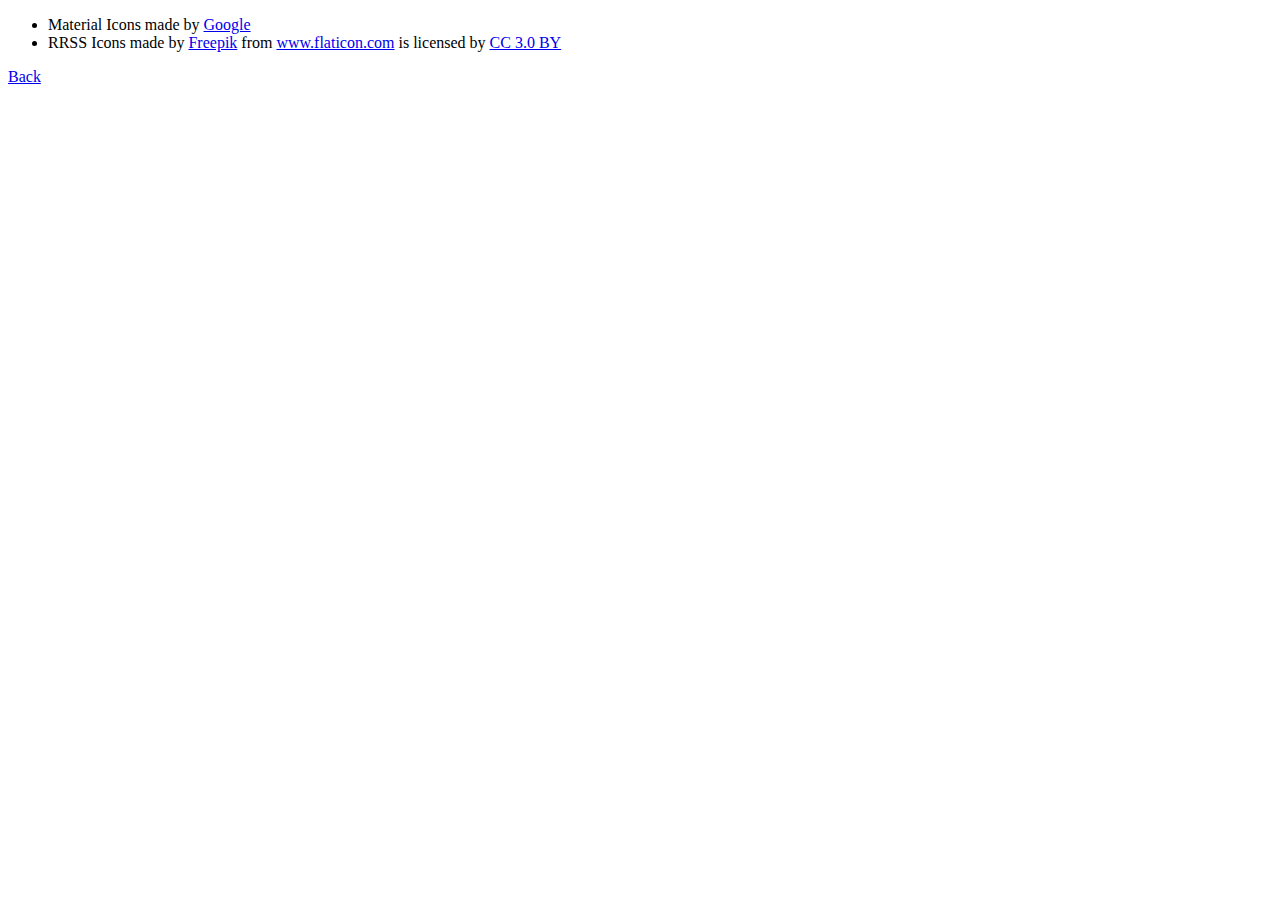
<file: license.html>
<!DOCTYPE html>
<html>
<head>
	<meta charset="utf-8">
	<meta http-equiv="X-UA-Compatible" content="IE=edge">
	<title>Casas Rurales - Pablo Leon</title>
	<link rel="stylesheet" href="">
</head>
<body>
	<ul>
		<li>Material Icons made by <a href="https://material.io/icons/" title="Material">Google</a> </li>
		<li> RRSS Icons made by <a href="http://www.freepik.com" title="Freepik">Freepik</a> from <a href="https://www.flaticon.com/" title="Flaticon">www.flaticon.com</a> is licensed by <a href="http://creativecommons.org/licenses/by/3.0/" title="Creative Commons BY 3.0" target="_blank">CC 3.0 BY</a></li>
	</ul>
	<a href="./main.html"> Back </a>
</body>
</html>
</file>
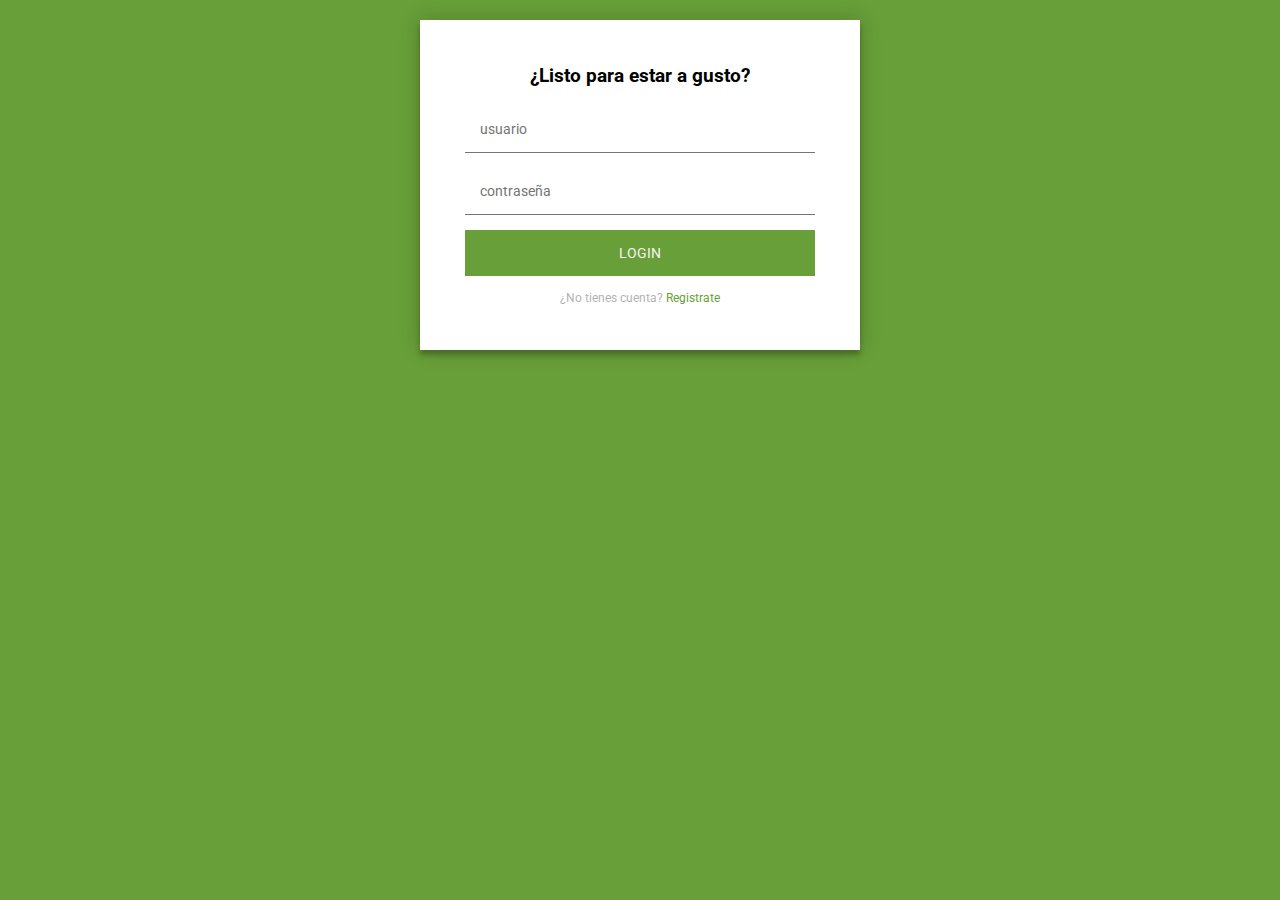
<file: login.html>
<!DOCTYPE html>
<html>
<head>
  <meta charset="utf-8">
  <meta name="viewport" content="width=device-width, initial-scale=1, maximum-scale=1">
  <meta name="description" content="alquiler de casas rurales">
  <meta name="keywords" content="rural, alquiler,pensión,hostal, retiro,refugio,escapada">
  <meta name="author" content="Pablo León">
  <link rel="stylesheet" href="./style/normalize.css">
  <link rel="stylesheet" href="./style/login.css">
  <link href="https://fonts.googleapis.com/css?family=Roboto" rel="stylesheet"> 
  <title>Refugios Rurales - Pablo León</title>
</head>
<body>
  <div class="form">
    <h3>¿Listo para estar a gusto?</h3>
    <form class="login-form">
      <input type="text" placeholder="usuario"/>
      <input type="password" placeholder="contraseña"/>
      <button>login</button>
      <p class="register">¿No tienes cuenta? <a href="#">Registrate</a></p>
    </form>
  </div>

</body>
</html>
</file>
<file: style/login.css>
/** Pablo Leon Alcaide */
body {
  background: #689F38; 
  font-family: 'Roboto', sans-serif;
}

.form {
  background: #FFFFFF;
  max-width: 350px;
  margin: 20px auto;
  padding: 45px;
  position: relative;
  text-align: center;
  box-shadow: 0 0 20px 0 rgba(0, 0, 0, 0.20), 0 5px 5px 0 rgba(0, 0, 0, 0.24);
}
.form h3{
  margin-top: 0;
}
.form input {
  outline: 0;
  width: 100%;
 background: none;
  outline: none;
  border: 0;
  border-bottom:1px solid #757575;
  padding: 15px;
  font-size: 14px;
  margin: 0 0 15px;
  box-sizing: border-box;
}
.form input:focus{
  border-bottom:1px solid #689F38;
}
.form button {
  font-family: "Roboto", sans-serif;
  text-transform: uppercase;
  outline: 0;
  background: #689F38;
  width: 100%;
  border: 0;
  padding: 15px;
  color: #f4f4f4;
  font-size: 14px;
  transition: 0.3s;
}
.form button:hover,.form button:active{
  background: #8BC34A;
}
.form .register {
  margin: 15px 0 0;
  color: #b3b3b3;
  font-size: 12px;
}
.form .register a {
  color: #689F38;
  text-decoration: none;
}
</file>
